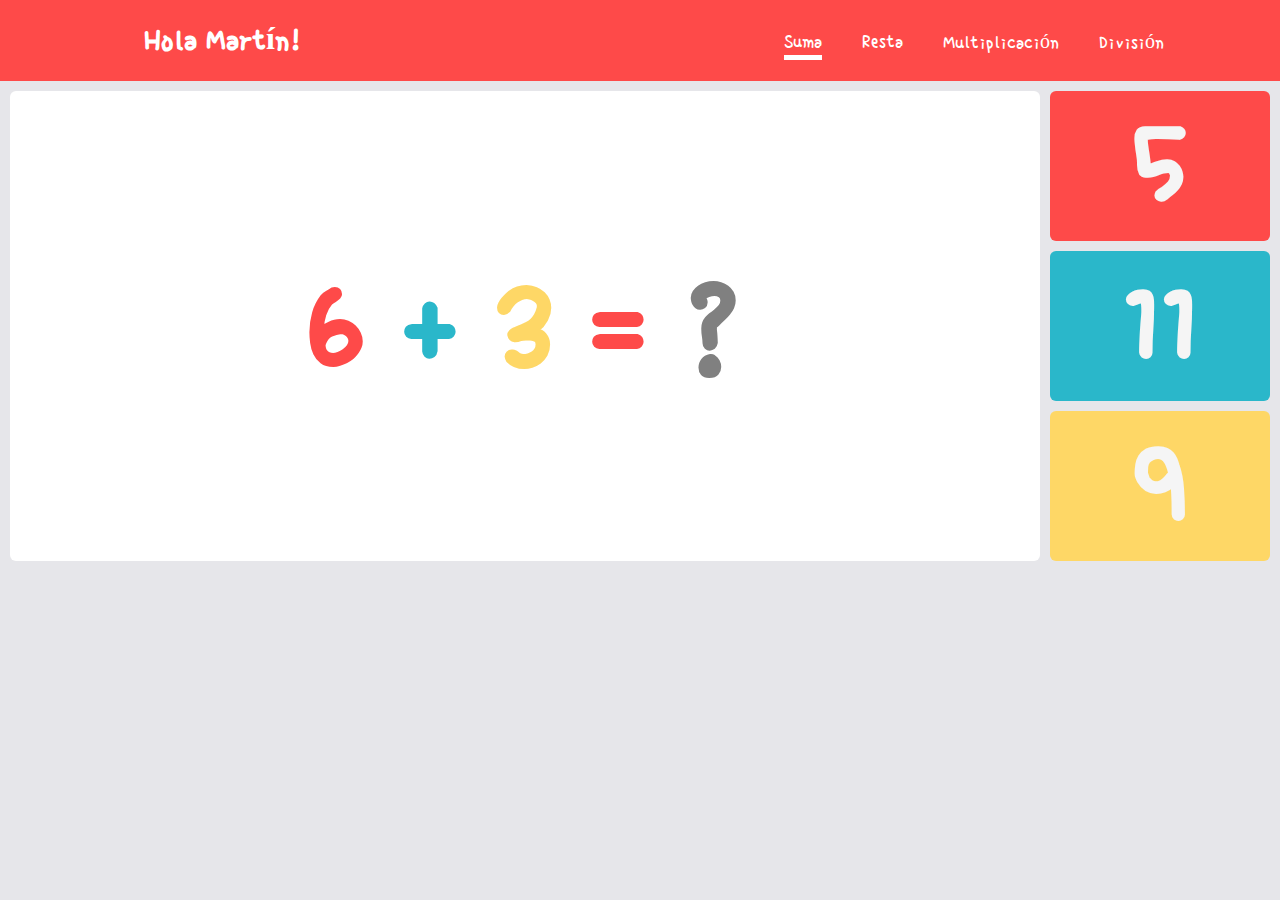
<file: index.html>
<!DOCTYPE html>
<html lang="en">
<head>
    <meta charset="UTF-8">
    <meta name="viewport" content="width=device-width, initial-scale=1.0">
    <link rel="stylesheet" href="style.css">
    
    <link rel="preconnect" href="https://fonts.googleapis.com">
    <link rel="preconnect" href="https://fonts.gstatic.com" crossorigin>
    <link href="https://fonts.googleapis.com/css2?family=Single+Day&display=swap" rel="stylesheet">
    <title>MATH FOR KIDS</title>
</head>
<body>

    <!-- De esta manera podemos anexar un archivo de audio a nuestro documento. -->
    <audio id="myaudio1">
        <source src="audio/wrong-buzzer-6268.mp3">
    </audio>

    <audio id="myaudio2">
        <source src="audio/correct-6033.mp3">
    </audio>

    <!-- En esta ocasion  haremos uso de la etiqueta "header" la cual nos permite crear un encabezado donde podemos anexar informacion.-->
    <header>
        <!-- Dentro de este encabezado tendremos un contenedor que a su vez tiene una lista desordenada de elementos. -->
        <div class="container">
            <h1>Hola Martín!</h1>
            <ul class="centrar">
                <!-- Como puedes notar en el siguiente codigo, estoy haciendo uso de la etiquta "a" la cual me permite 
                crear un hipervinculo que me redirige a otro lugar dentro de un mismo documento, o en este caso a otros documentos.-->
                <li class="current"><a href="index.html">Suma</a></li>
                <li><a href="Resta.html">Resta</a></li>
                <li><a href="Multiplicacion.html">Multiplicación </a></li>
                <li><a href="Division.html">División</a></li>
            </ul>
        </div>
    </header>

    <!-- En este bloque de codigo hemos creado un "div" con una clase "wrapper" y dentro de esta otra clase llamada "equation"
    que tiene varios elementos con un "id" los cuales utilizaremos en el archivo "javascript".
    Recuerda que tambien podemos darle estilo a nuestros elementos desde el mismo documento "html" con el atributo "style" y los parametros. -->
    <div class="wrapper">
        <div class="equation">

            <h1 id="num1" style="color: #fe4a49;">1</h1>
            <h1 style="color: #2ab7ca;">+</h1>
            <h1 id="num2" style="color: #fed766;">1</h1>
            <h1 style="color: #fe4a49;">=</h1>
            <h1 style="color: gray;">?</h1>
        </div>

        <div class="answer-options">
            <h1 id="option1">1</h1>
            <h1 id="option2">2</h1>
            <h1 id="option3">3</h1>
        </div>

    </div>
    
    <script src="index.js"></script>
</body>
</html>
</file>
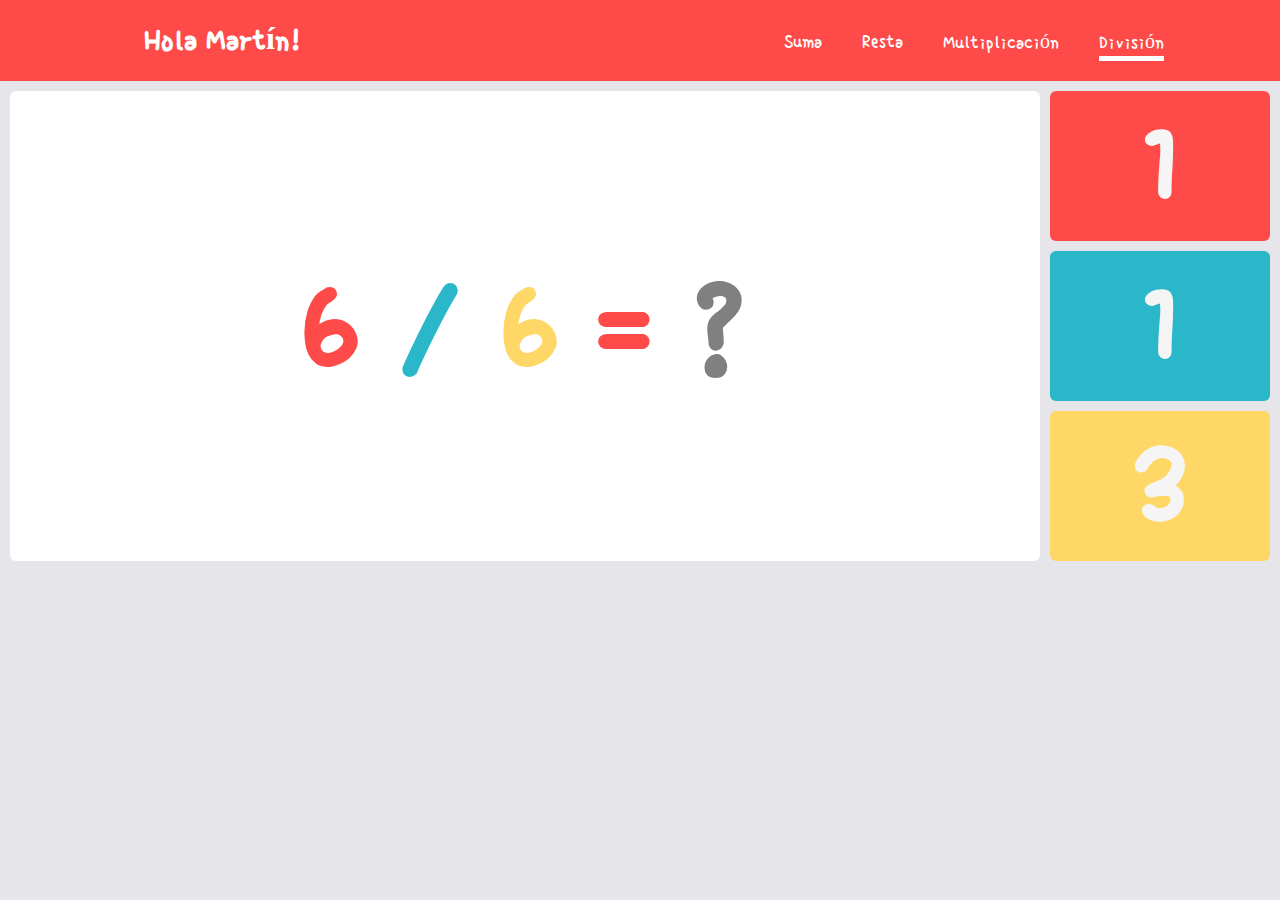
<file: Division.html>
<!DOCTYPE html>
<html lang="en">
<head>
    <meta charset="UTF-8">
    <meta name="viewport" content="width=device-width, initial-scale=1.0">
    <link rel="stylesheet" href="style.css">
    
    <link rel="preconnect" href="https://fonts.googleapis.com">
    <link rel="preconnect" href="https://fonts.gstatic.com" crossorigin>
    <link href="https://fonts.googleapis.com/css2?family=Single+Day&display=swap" rel="stylesheet">
    <title>MATH FOR KIDS</title>
</head>
<body>

    <!-- De esta manera podemos anexar un archivo de audio a nuestro documento. -->
    <audio id="myaudio1">
        <source src="audio/wrong-buzzer-6268.mp3">
    </audio>

    <!-- En esta ocasion  haremos uso de la etiqueta "header" la cual nos permite crear un encabezado donde podemos anexar informacion.-->
    <header>
        <!-- Dentro de este encabezado tendremos un contenedor que a su vez tiene una lista desordenada de elementos. -->
        <div class="container">
            <h1> Hola Martín!</h1>
            <ul class="centrar">
                <!-- Como puedes notar en el siguiente codigo, estoy haciendo uso de la etiquta "a" la cual me permite 
                crear un hipervinculo que me redirige a otro lugar dentro de un mismo documento, o en este caso a otros documentos.-->
                <li><a href="index.html">Suma</a></li>
                <li><a href="Resta.html">Resta</a></li>
                <li><a href="Multiplicacion.html">Multiplicación</a></li>
                <li class="current"><a href="Division.html">División</a></li>
            </ul>
        </div>
    </header>

    <!-- En este bloque de codigo hemos creado un "div" con una clase "wrapper" y dentro de esta otra clase llamada "equation"
    que tiene varios elementos con un "id" los cuales utilizaremos en el archivo "javascript".
    Recuerda que tambien podemos darle estilo a nuestros elementos desde el mismo documento "html" con el atributo "style" y los parametros. -->
    <div class="wrapper">
        <div class="equation">

            <h1 id="num1" style="color: #fe4a49;">1</h1>
            <h1 style="color: #2ab7ca;">/</h1>
            <h1 id="num2" style="color: #fed766;">1</h1>
            <h1 style="color: #fe4a49;">=</h1>
            <h1 style="color: gray;">?</h1>
        </div>

        <div class="answer-options">
            <h1 id="option1">1</h1>
            <h1 id="option2">2</h1>
            <h1 id="option3">3</h1>
        </div>

    </div>
    
    <script src="Division.js"></script>
</body>
</html>
</file>
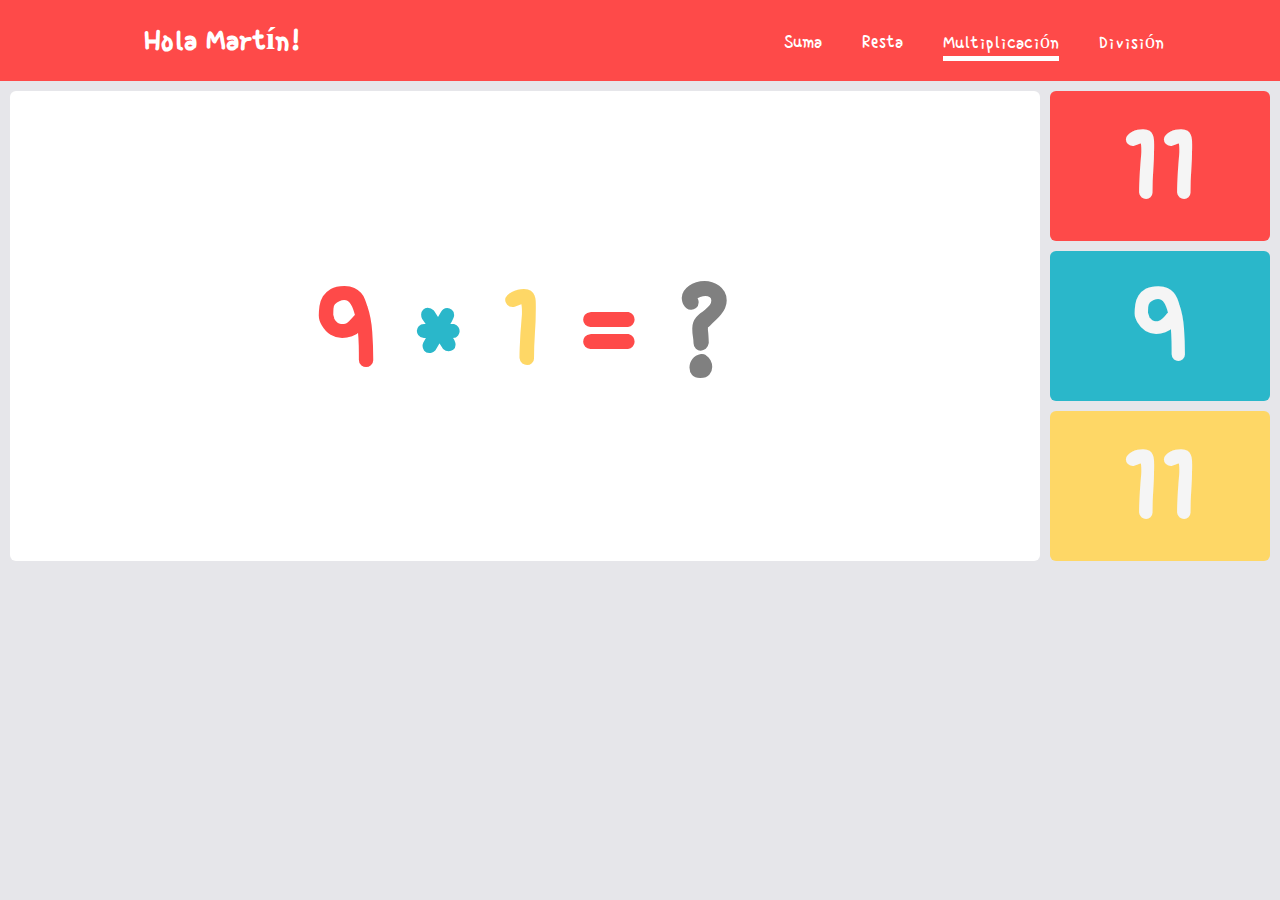
<file: Multiplicacion.html>
<!DOCTYPE html>
<html lang="en">
<head>
    <meta charset="UTF-8">
    <meta name="viewport" content="width=device-width, initial-scale=1.0">
    <link rel="stylesheet" href="style.css">
    
    <link rel="preconnect" href="https://fonts.googleapis.com">
    <link rel="preconnect" href="https://fonts.gstatic.com" crossorigin>
    <link href="https://fonts.googleapis.com/css2?family=Single+Day&display=swap" rel="stylesheet">
    <title>MATH FOR KIDS</title>
</head>
<body>

    <!-- De esta manera podemos anexar un archivo de audio a nuestro documento. -->
    <audio id="myaudio1">
        <source src="audio/wrong-buzzer-6268.mp3">
    </audio>

    <!-- En esta ocasion  haremos uso de la etiqueta "header" la cual nos permite crear un encabezado donde podemos anexar informacion.-->
    <header>
        <!-- Dentro de este encabezado tendremos un contenedor que a su vez tiene una lista desordenada de elementos. -->
        <div class="container">
            <h1>Hola Martín!</h1>
            <ul class="centrar">
                <!-- Como puedes notar en el siguiente codigo, estoy haciendo uso de la etiquta "a" la cual me permite 
                crear un hipervinculo que me redirige a otro lugar dentro de un mismo documento, o en este caso a otros documentos.-->
                <li><a href="index.html">Suma</a></li>
                <li><a href="Resta.html">Resta</a></li>
                <li class="current"><a href="Multiplicacion.html">Multiplicación</a></li>
                <li><a href="Division.html">División</a></li>
            </ul>
        </div>
    </header>

    <!-- En este bloque de codigo hemos creado un "div" con una clase "wrapper" y dentro de esta otra clase llamada "equation"
    que tiene varios elementos con un "id" los cuales utilizaremos en el archivo "javascript".
    Recuerda que tambien podemos darle estilo a nuestros elementos desde el mismo documento "html" con el atributo "style" y los parametros. -->
    <div class="wrapper">
        <div class="equation">

            <h1 id="num1" style="color: #fe4a49;">1</h1>
            <h1 style="color: #2ab7ca;">*</h1>
            <h1 id="num2" style="color: #fed766;">1</h1>
            <h1 style="color: #fe4a49;">=</h1>
            <h1 style="color: gray;">?</h1>
        </div>

        <div class="answer-options">
            <h1 id="option1">1</h1>
            <h1 id="option2">2</h1>
            <h1 id="option3">3</h1>
        </div>

    </div>
    
    <script src="Multiplicacion.js"></script>
</body>
</html>
</file>
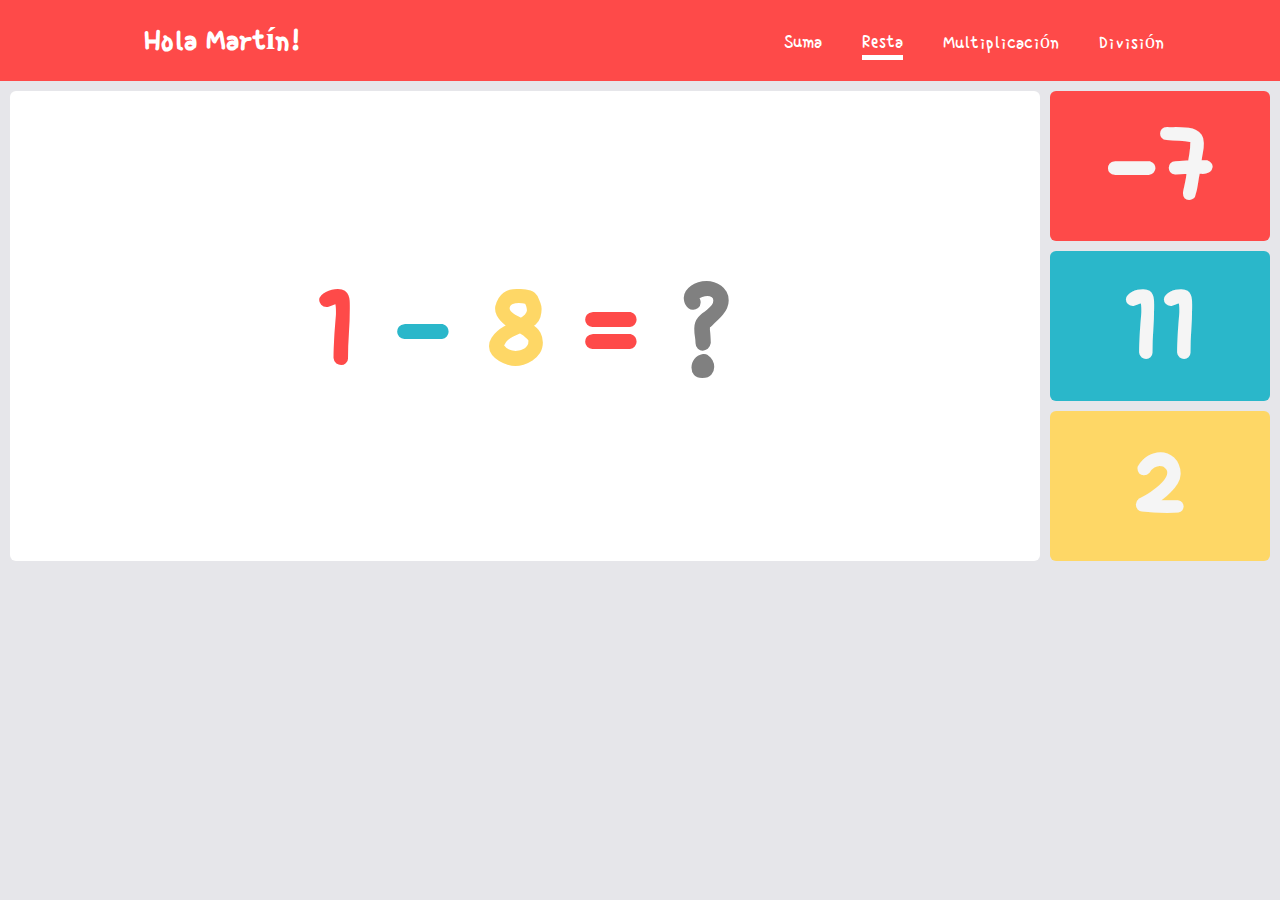
<file: Resta.html>
<!DOCTYPE html>
<html lang="en">
<head>
    <meta charset="UTF-8">
    <meta name="viewport" content="width=device-width, initial-scale=1.0">
    <link rel="stylesheet" href="style.css">
    
    <link rel="preconnect" href="https://fonts.googleapis.com">
    <link rel="preconnect" href="https://fonts.gstatic.com" crossorigin>
    <link href="https://fonts.googleapis.com/css2?family=Single+Day&display=swap" rel="stylesheet">
    <title>MATH 4 KIDS</title>
</head>
<body>

    <!-- De esta manera podemos anexar un archivo de audio a nuestro documento. -->
    <audio id="myaudio1">
        <source src="audio/wrong-buzzer-6268.mp3">
    </audio>

    <audio id="myaudio2">
        <source src="audio/correct-6033.mp3">
    </audio>

    <!-- En esta ocasion  haremos uso de la etiqueta "header" la cual nos permite crear un encabezado donde podemos anexar informacion.-->
    <header>
        <!-- Dentro de este encabezado tendremos un contenedor que a su vez tiene una lista desordenada de elementos. -->
        <div class="container">
            <h1>Hola Martín!</h1>
            <ul class="centrar">
                <!-- Como puedes notar en el siguiente codigo, estoy haciendo uso de la etiquta "a" la cual me permite 
                crear un hipervinculo que me redirige a otro lugar dentro de un mismo documento, o en este caso a otros documentos.-->
                <li><a href="index.html">Suma</a></li>
                <li class="current"><a href="Resta.html">Resta</a></li>
                <li><a href="Multiplicacion.html">Multiplicación</a></li>
                <li><a href="Division.html">División</a></li>
            </ul>
        </div>
    </header>

    <!-- En este bloque de codigo hemos creado un "div" con una clase "wrapper" y dentro de esta otra clase llamada "equation"
    que tiene varios elementos con un "id" los cuales utilizaremos en el archivo "javascript".
    Recuerda que tambien podemos darle estilo a nuestros elementos desde el mismo documento "html" con el atributo "style" y los parametros. -->
    <div class="wrapper">
        <div class="equation">

            <h1 id="num1" style="color: #fe4a49;">1</h1>
            <h1 style="color: #2ab7ca;">-</h1>
            <h1 id="num2" style="color: #fed766;">1</h1>
            <h1 style="color: #fe4a49;">=</h1>
            <h1 style="color: gray;">?</h1>
        </div>

        <div class="answer-options">
            <h1 id="option1">1</h1>
            <h1 id="option2">2</h1>
            <h1 id="option3">3</h1>
        </div>

    </div>
    
    <script src="Resta.js"></script>
</body>
</html>
</file>
<file: style.css>
/* Existe una manera de ver como las modificaciones de el "css" afectan a cada uno de los elementos en el documento "html" 
la cual nos permite entender el funcionamiento de cada atributo y/o propiedad. 
Como notaras en este bloque de codigo quitamos los espacios predefinidos que tiene cada elemento desde el borde hacia adentrro
con el "padding" y desde el borde hacia afuera con "margin".*/
*{
    /* border: 1px solid; */
    padding: 0;
    margin: 0;
}

body{
    font-family: "Single day";
    background-color: #e6e6ea;
}


/* La propiedad overflow hace que desaparescan las barras que muestran el contenido extra. */
.container{
    padding: 20px;
    overflow: hidden;
    background-color: #fe4a49;
}

/* Con la propiedad float podemos ubicar un elemento al lado izquierdo o derecho de su contenedor */
.container h1{
    float: left;
    margin-left:10%;
    color: white;
}

/* Podemos eliminar el estilo que tenga predefinida nuestra lista desordenada con la propiedad "list-style-type" */
.container ul{
    list-style-type: none;
    font-size: 20px;
    margin-left: 60%;
}

.container li{
    margin-top: 10px;
    float: left;
    padding: 0 20px 0 20px;
}

.container a{
    text-decoration: none;
    color: white;
}

.current a::after{
    content: "_";
    background-color: white;
    font-size: 4px;
    display: block;
}

/* Ten encuenta que este elemento "wrapper" contiene dos clases "equation" y "answer-option". Display grid, nos permite
crear columnas independientes.*/
.wrapper{
    display: grid;
    grid-template-columns: 82% 18%;
}

.equation{
    font-size: 65px;
    background-color: white;
    border-radius: 6px;
    text-align: center;
    padding-top: 15%;
    margin-top: 10px;
    margin-left: 10px;
    margin-right: 10px;
}

/* Con display inline notaras que el contenido se alineara. Es decir en el caso de caracteres, cada letra estara una
detras de otra.*/
.equation h1{
    display: inline;
    padding: 10px;
}

.answer-options{
    font-size: 60px;
    margin-right: 10px;
}

.answer-options h1{
    cursor: pointer;
    color: whitesmoke;
    border-radius: 6px;
    margin-top: 10px;
    text-align: center;
    width: 100%;
}

/* La propiedad transition como su nombre lo indica. Nos permite crear un efecto dinamico en pantalla. */
#option1{
    background-color: #fe4a49;
    transition: 1s;
}

/* El hover hace que el efecto anterior se cumpla cada vez que el cursor pasa por el caracter.*/
#option1:hover{
    color: #fe4a49;
    background-color: whitesmoke;
}

/* La propiedad transition como su nombre lo indica. Nos permite crear un efecto dinamico en pantalla. */
#option2{
    background-color: #2ab7ca;
    transition: 1s;
}

/* El hover hace que el efecto anterior se cumpla cada vez que el cursor pasa por el caracter.*/
#option2:hover{
    color: #2ab7ca;
    background-color: whitesmoke;
}

/* La propiedad transition como su nombre lo indica. Nos permite crear un efecto dinamico en pantalla. */
#option3{
    background-color: #fed766;
    transition: 1s;
}

/* El hover hace que el efecto anterior se cumpla cada vez que el cursor pasa por el caracter.*/
#option3:hover{
    color: #fed766;
    background-color: whitesmoke;
}

@media(max-width: 400px ){
    .container{
        padding: auto;
    }

    .equation{
        font-size: 20px;
        background-color: white;
        border-radius: 6px;
        text-align: center;
        padding-top: 15%;
        margin-top: 5px;
        margin-left: 5px;
        margin-right: 5px;
    }

    .answer-options{
        font-size: 20px;
        margin-right: 5px;
    }

    .container li{
       margin-top: 10px;
       float: none;
       padding: 0 20px 0 20px;
    }

    .wrapper{
        display: flex;
        flex-direction: column;
        
    }
    .centrar{
        display: inline;
    }
}
</file>
